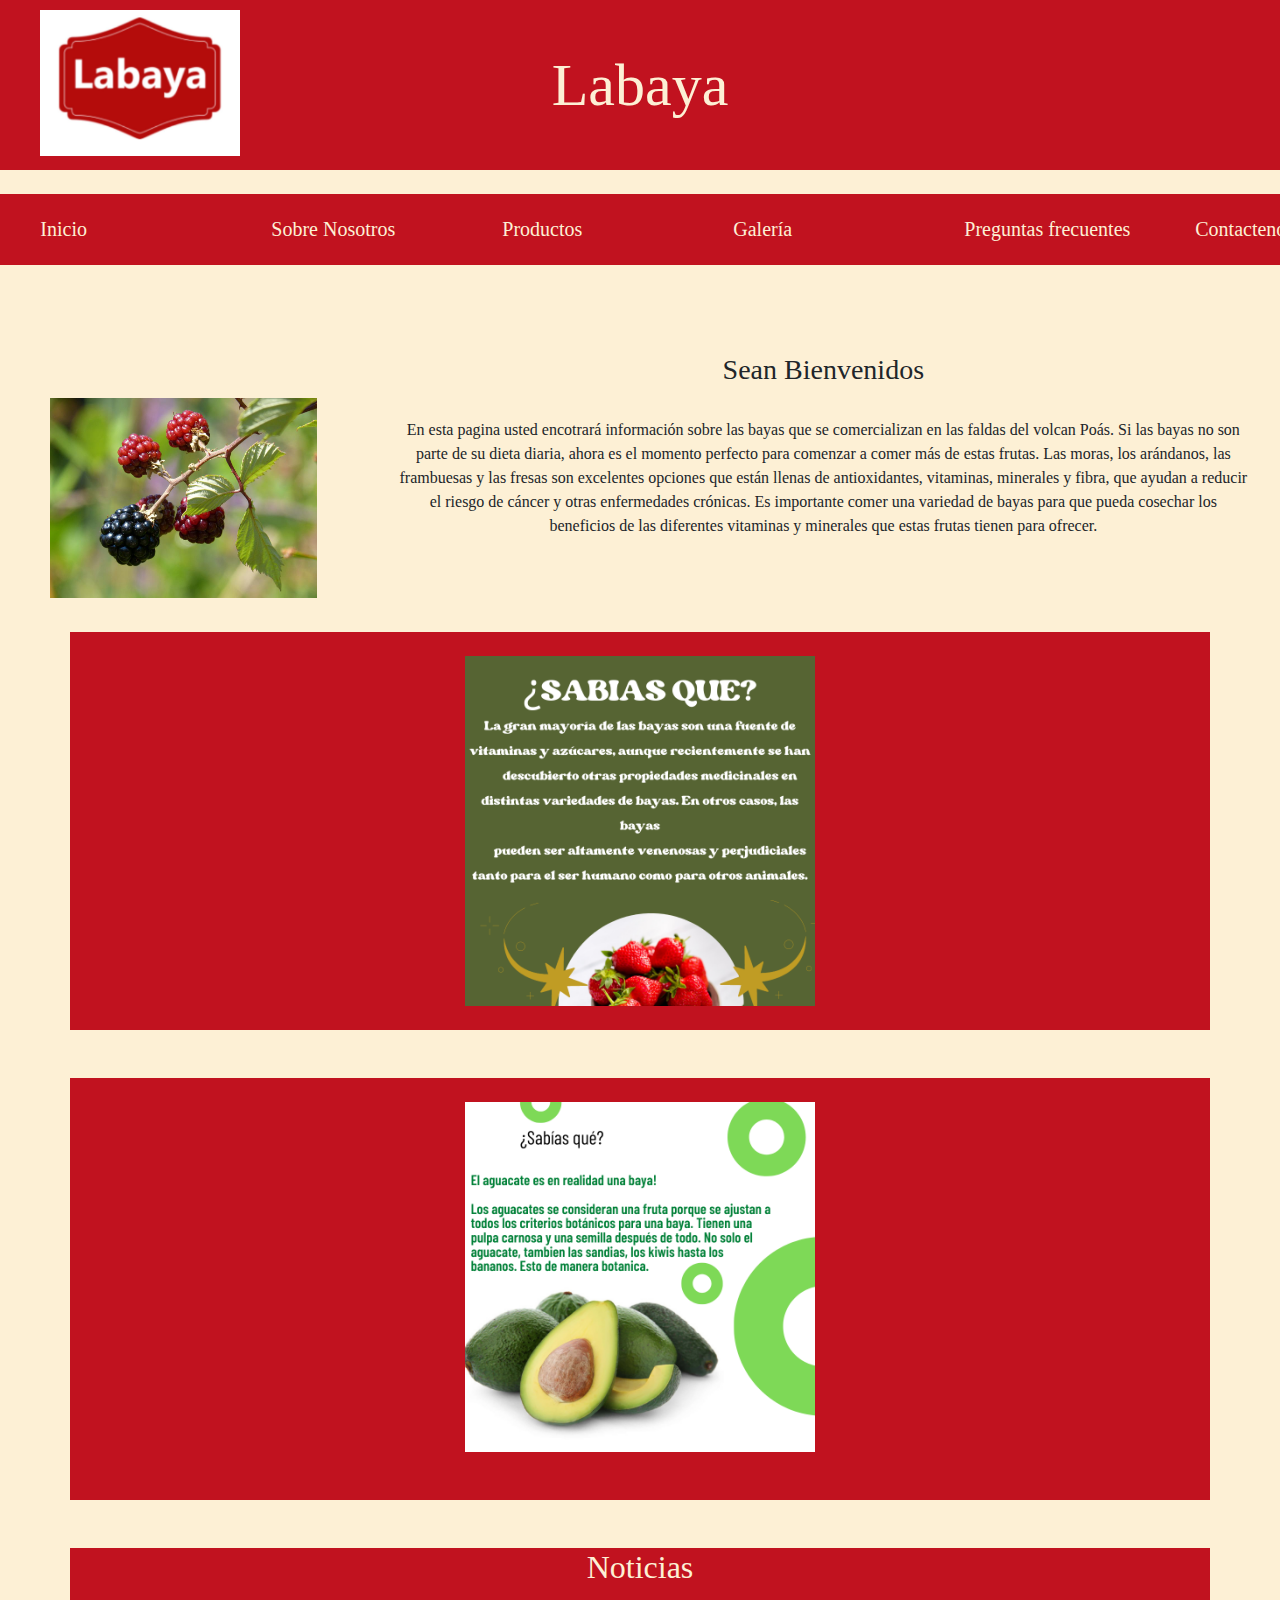
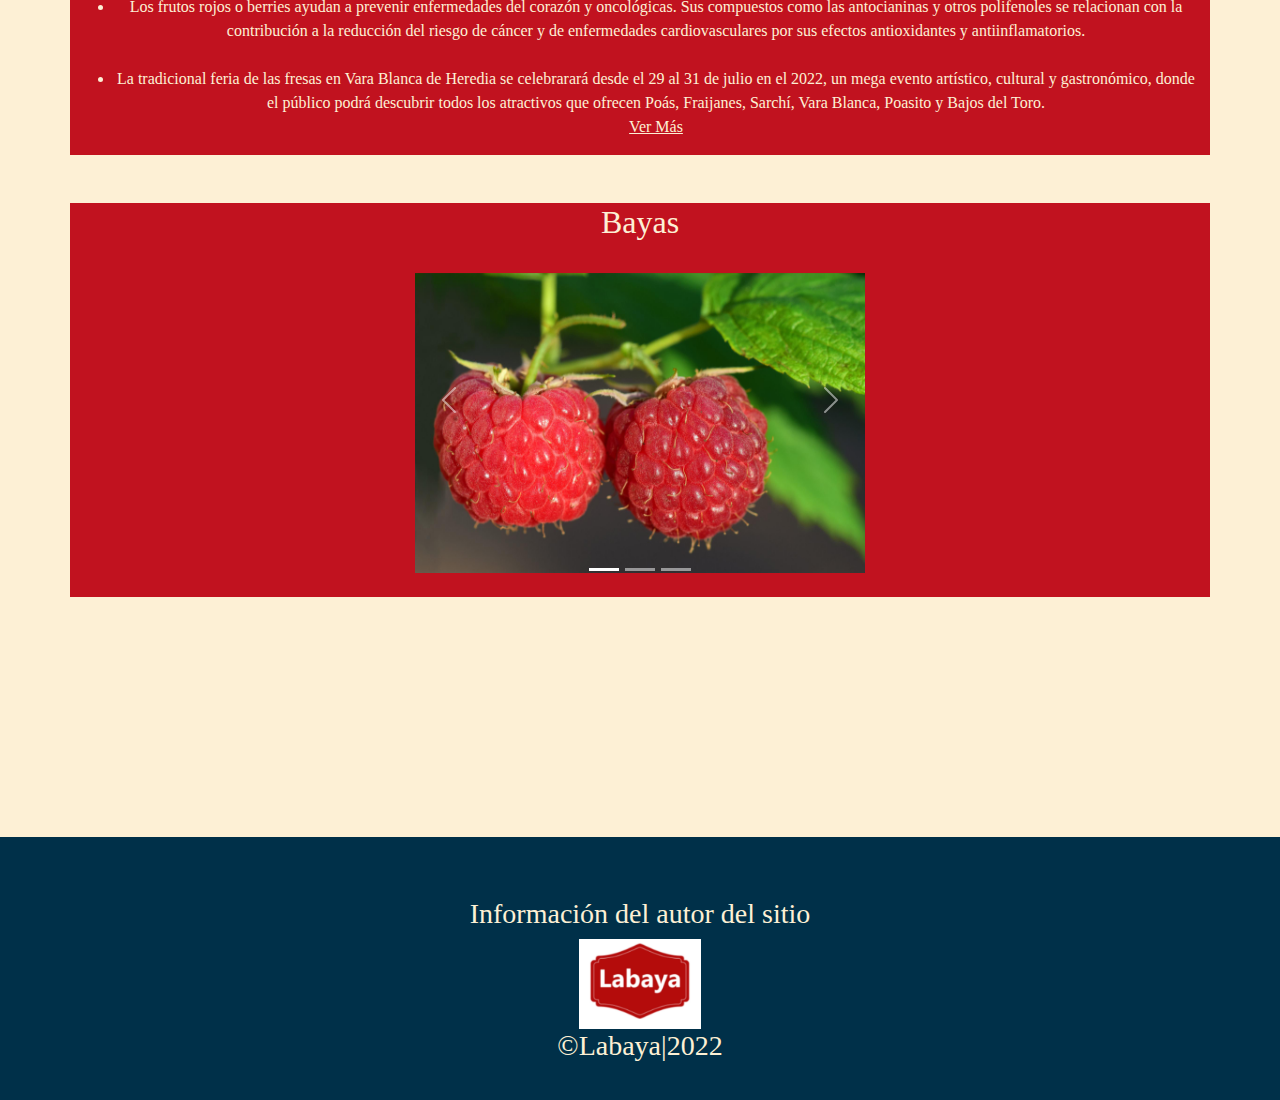
<file: index.html>
<!DOCTYPE html>
<html lang="es">

<head>
  <meta charset="UTF-8">
  <meta http-equiv="X-UA-Compatible" content="IE=edge">
  <meta name="viewport" content="width=device-width, initial-scale=1.0">
  <title>Labaya</title>
  <link rel="shortcut icon" href="img/logo.jpg" type="image/x-icon">
  <link rel="stylesheet" href="css/bootstrap.min.css">
  <link rel="stylesheet" href="css/estilos.css">
  <script src="js\bootstrap.min.js"></script>
  <script src="js\jquery.min.js"></script>
  <script src="js/funcion.js"></script>
  <meta charset="utf-8">
</head>

<body onload="dias()">
  <header>
    <div id="logo"><a href="index.html"><img src="img\logo.jpg" alt="" width="200" height="100"></a></div>

    
    
  <!---->  <h1>Labaya</h1>
    <br>
    <br>
    <br>
  </header>
  <br>
  <nav class="navbar navbar-expand-lg ">

    <div class="container-fluid">
      <a class="navbar-brand" href="#"></a>
      <button class="navbar-toggler" type="button" data-bs-toggle="collapse" data-bs-target="#navbarSupportedContent"
        aria-controls="navbarSupportedContent" aria-expanded="false" aria-label="Toggle navigation">
        <span class="navbar-toggler-icon"></span>
      </button>
      <div class="collapse navbar-collapse" id="navbarSupportedContent">
        <ul class="navbar-nav me-auto mb-2 mb-lg-0">
          <li class="nav-item">
            <a class="nav-link active" aria-current="page" href="index.html">
              <p> Inicio</p>
            </a>
          </li>
          <li class="nav-item">
            <a class="nav-link" href="sobre nosostros.html">
              <p>Sobre Nosotros</p>
            </a>
          </li>
          <li class="nav-item">
            <a class="nav-link" href="productos.html">
              <p>Productos</p>
            </a>
          </li>
          <li class="nav-item">
            <a class="nav-link" href="galeria.html">
              <p>Galería</p>
            </a> </li>
          <li class="nav-item">
            <a class="nav-link" href="preguntas.html">
              <p>Preguntas frecuentes</p>
            </a>
          </li>
         
          <li class="nav-item">
            <a class="nav-link" href="contacto.html">
              <p>Contactenos</p>
            </a>
          </li>
       
         
        </ul>

    
      </div>
    </div>
  </nav>
  <br><br>

      <aside class="bloque-izq">
      <div id="contenedor"></div>

        
        <section>
          <img src="img/mora.jpg" alt="" width="0%" height="0%" />
        </section>
      </aside>

      <main id="index">
        

          <article>
         
            <h3>Sean Bienvenidos</h3>
            <br>
            <p>
              En esta pagina usted encotrará información sobre las bayas que se comercializan en las faldas del volcan Poás.
              Si las bayas no son parte de su dieta diaria, ahora es el momento perfecto para comenzar a comer más de estas frutas. Las moras, los arándanos, las frambuesas y las fresas son excelentes opciones que están llenas de antioxidantes, vitaminas, minerales y fibra, que ayudan a reducir el riesgo de cáncer y otras enfermedades crónicas.

              Es importante comer una variedad de bayas para que pueda cosechar los beneficios de las diferentes vitaminas y minerales que estas frutas tienen para ofrecer.
            </p> </article>
 
         
       
     <br><br>
           
    <div class="container">
      <div class="bloque-1">
       <br>
        <div class="panel panel-default">
          <div class="panel-heading"></div>
          <div class="panel-body">
            <img src="img/dato 1.png" alt="" width="auto" height="350">
            </div>
        </div><br>
      
      </div>
      
    </div>



    <br>
    <br>
    <div class="container">
      <div class="bloque-2">
      <br>
        <div class="panel panel-default">
          <div class="panel-heading"></div>
          <div class="panel-body">
<img src="img/avocado.png" alt="" width="auto" height="350">
          </div>
        </div>
        <br><br>
      </div>
    </div>


    <br><br>
    <div class="container">
      <div class="bloque-3">
        <h2>Noticias</h2>
        <div class="panel panel-default">
          <div class="panel-heading"></div>
          <div class="panel-body">
            <ul>  
              <li id="dia" > </li>
<br>
              <li>La tradicional feria de las fresas en Vara Blanca de Heredia se celebrarará desde el 29 al 31 de julio
                en el 2022, un mega evento artístico, cultural y gastronómico, donde el público podrá descubrir todos
                los atractivos que ofrecen Poás, Fraijanes, Sarchí, Vara Blanca, Poasito y Bajos del Toro. </li> <a href="eventos.html">Ver Más</a>
              
            </ul>
    
          </div>
        </div>
      </div>
    </div>
    
  
      <br><br>
      

<!-- <div class="pic-ctn">

 
  <img src="img/fresa.jpg" width="1920px" height="1280px" class="pic">
  <img src="img/raspberries.jpg"width="1920px" height="1280px"class="pic">
  <img src="img/berries.jpg" width="1920px" height="1280px" class="pic">
  <img src="img/strawberry.jpg" width="1920px" height="1280px" class="pic">
  
</div>-->
<div class="container">

  <div id="myCarousel" class="carousel slide" data-bs-ride="carousel"><div class="texto">
<h2 >Bayas</h2></div>
    <br>
      <!-- Carousel indicators -->
      <ol class="carousel-indicators">
          <li data-bs-target="#myCarousel" data-bs-slide-to="0" class="active"></li>
          <li data-bs-target="#myCarousel" data-bs-slide-to="1"></li>
          <li data-bs-target="#myCarousel" data-bs-slide-to="2"></li>
      </ol>
      
      <!-- Wrapper for carousel items -->
      <div class="carousel-inner"> 
          
          <div class="carousel-item active">
              <img src="img/raspberries.jpg" 
              class="d-block w-100" alt="Slide 1"width= "300px" height="300px">
          </div>
          <div class="carousel-item">
              <img src="img\mora.jpg" class="d-block w-100" alt="Slide 2"width= "300px" height="300px">
          </div>
          <div class="carousel-item">
              <img src="img/fresa.jpg" class="d-block w-100" alt="Slide 3"width= "300px" height="300px">
          </div>
      </div>

      <!-- Carousel controls -->
      <a class="carousel-control-prev" href="#myCarousel" data-bs-slide="prev">
          <span class="carousel-control-prev-icon"></span>
      </a>
      <a class="carousel-control-next" href="#myCarousel" data-bs-slide="next">
          <span class="carousel-control-next-icon"></span>
      </a>
      <br>
  </div>
</div>

<br>
<br>
<br>
<br>


<br><br>
<br>
<br>
<br>


<br>
  </main>


 
  <footer>
    <a class="nav-link" href="autor.html">
      <h3>Información del autor del sitio</h3>
    </a>
    <img src="img/logo.jpg" alt=""> 
 <br><h3 class="titulo-final"> &copy;Labaya|2022</h3>

  </footer>

</body>

</html>
</file>
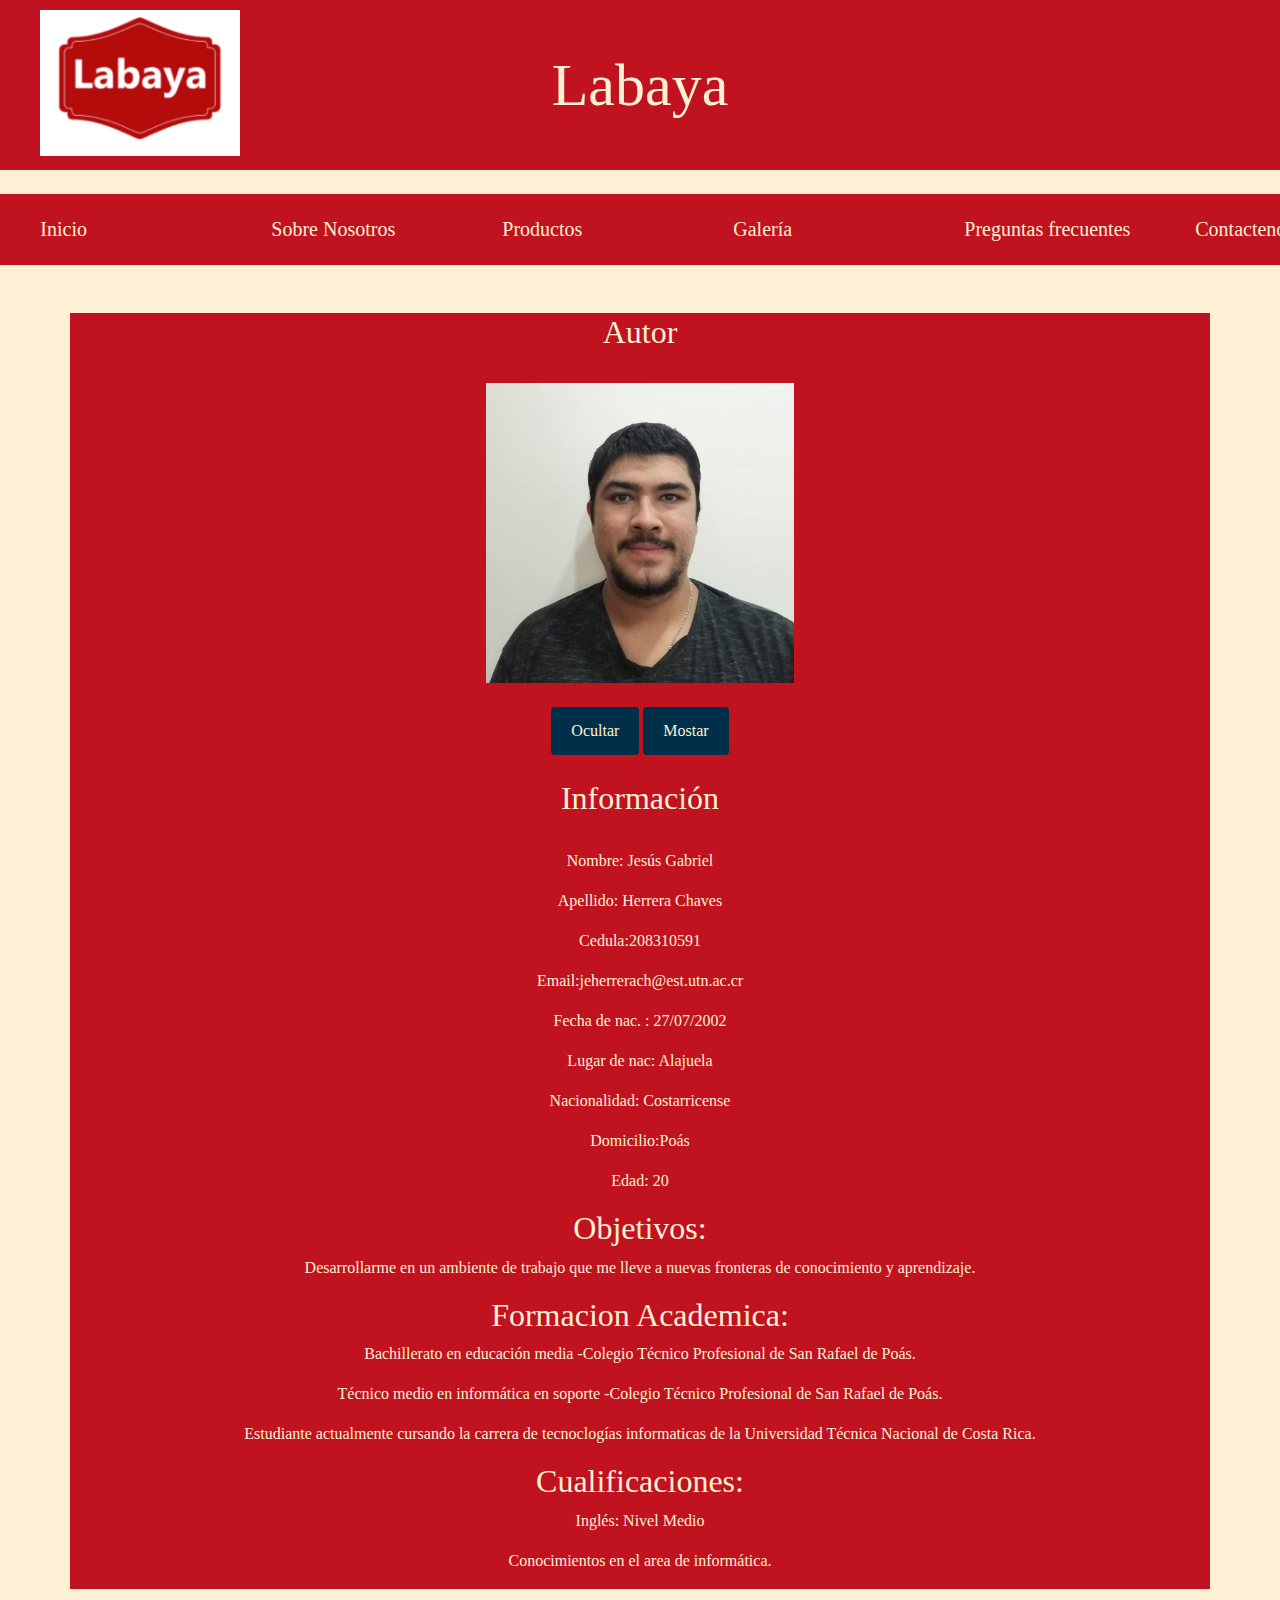
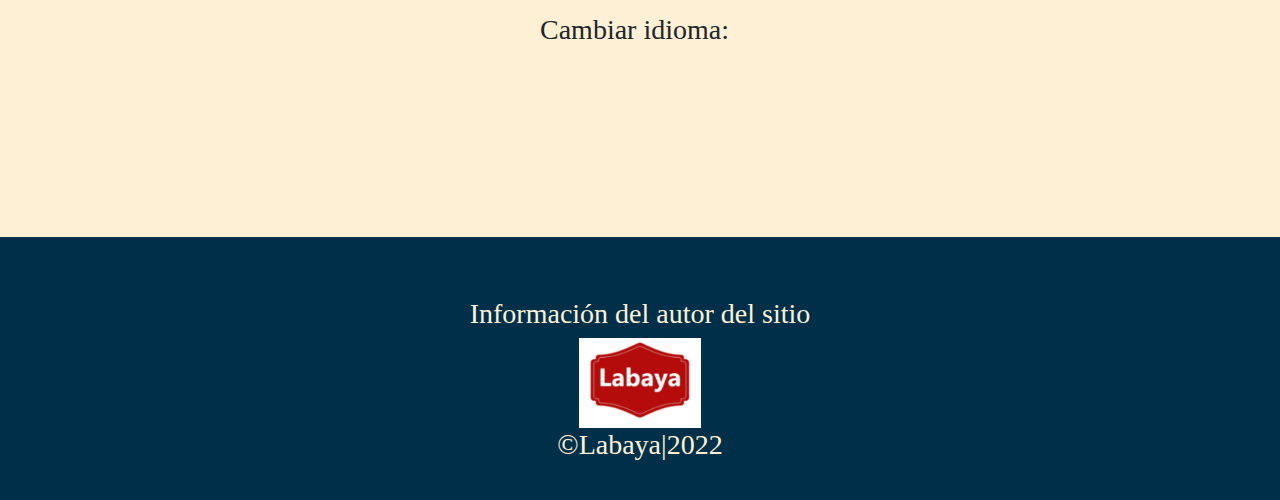
<file: autor.html>
<!DOCTYPE html>
<html lang="es">

<head>
  <meta charset="UTF-8">
  <meta http-equiv="X-UA-Compatible" content="IE=edge">
  <meta name="viewport" content="width=device-width, initial-scale=1.0">
  <title>Autor</title>
  <link rel="shortcut icon" href="img/logo.jpg" type="image/x-icon">
  <link rel="stylesheet" href="css/bootstrap.min.css">
  <link rel="stylesheet" href="css/estilos.css">
  <script src="js\bootstrap.min.js"></script>
  <script src="js\jquery.min.js"></script>
  <script src="js\jquery.js"></script>

  <meta charset="utf-8">
</head>

<body>
  <header>
    <div id="logo">
  <a href="index.html"><img src="img\logo.jpg" alt="" width="200" height="100"></a>
      
    </div>

    
    
 <h1>Labaya</h1>
    <br>
    <br>
    <br>
  </header>
  <br>
  <nav class="navbar navbar-expand-lg ">

    <div class="container-fluid">
      <a class="navbar-brand" href="#"></a>
      <button class="navbar-toggler" type="button" data-bs-toggle="collapse" data-bs-target="#navbarSupportedContent"
        aria-controls="navbarSupportedContent" aria-expanded="false" aria-label="Toggle navigation">
        <span class="navbar-toggler-icon"></span>
      </button>
      <div class="collapse navbar-collapse" id="navbarSupportedContent">
        <ul class="navbar-nav me-auto mb-2 mb-lg-0">
          <li class="nav-item">
            <a class="nav-link active" aria-current="page" href="index.html">
              <p> Inicio</p>
            </a>
          </li>
          <li class="nav-item">
            <a class="nav-link" href="sobre nosostros.html">
              <p>Sobre Nosotros</p>
            </a>
          </li>
          <li class="nav-item">
            <a class="nav-link" href="productos.html">
              <p>Productos</p>
            </a>
          </li>
          <li class="nav-item">
            <a class="nav-link" href="galeria.html">
              <p>Galería</p>
            </a> </li>
          <li class="nav-item">
            <a class="nav-link" href="preguntas.html">
              <p>Preguntas frecuentes</p>
            </a>
          </li>
         
          <li class="nav-item">
            <a class="nav-link" href="contacto.html">
              <p>Contactenos</p>
            </a>
          </li>
       
         
        </ul>
      </div>
    </div>
  </nav>
  <br><br>
  
    
      
      
      <main id="autor">
        
    

    <div id="centrar">


    <div class="container">
        <div class="bloque-1">
        
          
      
            <div class="panel-body">
              <h2>Autor</h2>
     
              <br>
          <img src="img\foto.jpeg" alt="" width="auto"height="300" >
          
          </div>
        </div>
      </div>     
       
    <div class="container">
      
      
      <div class="bloque-2">
        <br>
<div ><button id="ocultar">Ocultar</button> <button id="mostrar">Mostar</button> </div>
<br>
<div id="panel">
        <div class="panel panel-default">
          <div class="panel-heading"></div>
          <div class="panel-body">
            <div class="textos">
              <h2>Información</h2>
   
             <br>
                  <p> Nombre: Jesús Gabriel </p>
                  <p> Apellido: Herrera Chaves </p>
                <p>Cedula:208310591</p>
                <p>Email:jeherrerach@est.utn.ac.cr</p>
                  <p> Fecha de nac. : 27/07/2002</p>
                  <p> Lugar de nac: Alajuela </p>
                  <p> Nacionalidad: Costarricense</p>
                  <p> Domicilio:Poás<p>
                  <p> Edad: 20  </li>
                 
                
             </div>
             <div class="titulos">
                <h2>  Objetivos: </h2>
               </div> 
             
                
                     <p> Desarrollarme en un ambiente de trabajo que me lleve a nuevas fronteras de conocimiento y aprendizaje.
                
               
             
             
                <div class="titulos">
                <h2>  Formacion Academica: </h2>
                </div>
                  
             
                    <p>  Bachillerato en educación media -Colegio Técnico Profesional de San Rafael de Poás.</p> </a> </p>
                    <p>  Técnico medio en informática en soporte -Colegio Técnico Profesional de San Rafael de Poás. </p> </a> </p>
              <p>Estudiante actualmente cursando la carrera de tecnoclogías informaticas de la  Universidad Técnica Nacional de Costa Rica.</p>
          
             
                  <div class="titulos">
                  <h2> Cualificaciones: </h2>
                  </div>
             
                 
                    <p>	Inglés: Nivel Medio  </p>
                    <p> Conocimientos en el area de informática. </p>
                
            
        </div>
        </div>
      </div>
    </div>
 
    </div>
   
  </div>
  <br>
  <div id="google_translate_element"><h3>Cambiar idioma:</h3></div>

<script type="text/javascript">
function googleTranslateElementInit() {
  new google.translate.TranslateElement({pageLanguage: 'en', layout: google.translate.TranslateElement.InlineLayout.VERTICAL}, 'google_translate_element');
}
</script>

<script type="text/javascript" src="//translate.google.com/translate_a/element.js?cb=googleTranslateElementInit"></script>

  </main>

<br>
 
  <footer>
    <a class="nav-link" href="autor.html">
      <h3>Información del autor del sitio</h3>
    </a>
    <img src="img/logo.jpg" alt=""> 
 <br><h3 class="titulo-final"> &copy;Labaya|2022</h3>

  </footer>

</body>

</html>
</file>
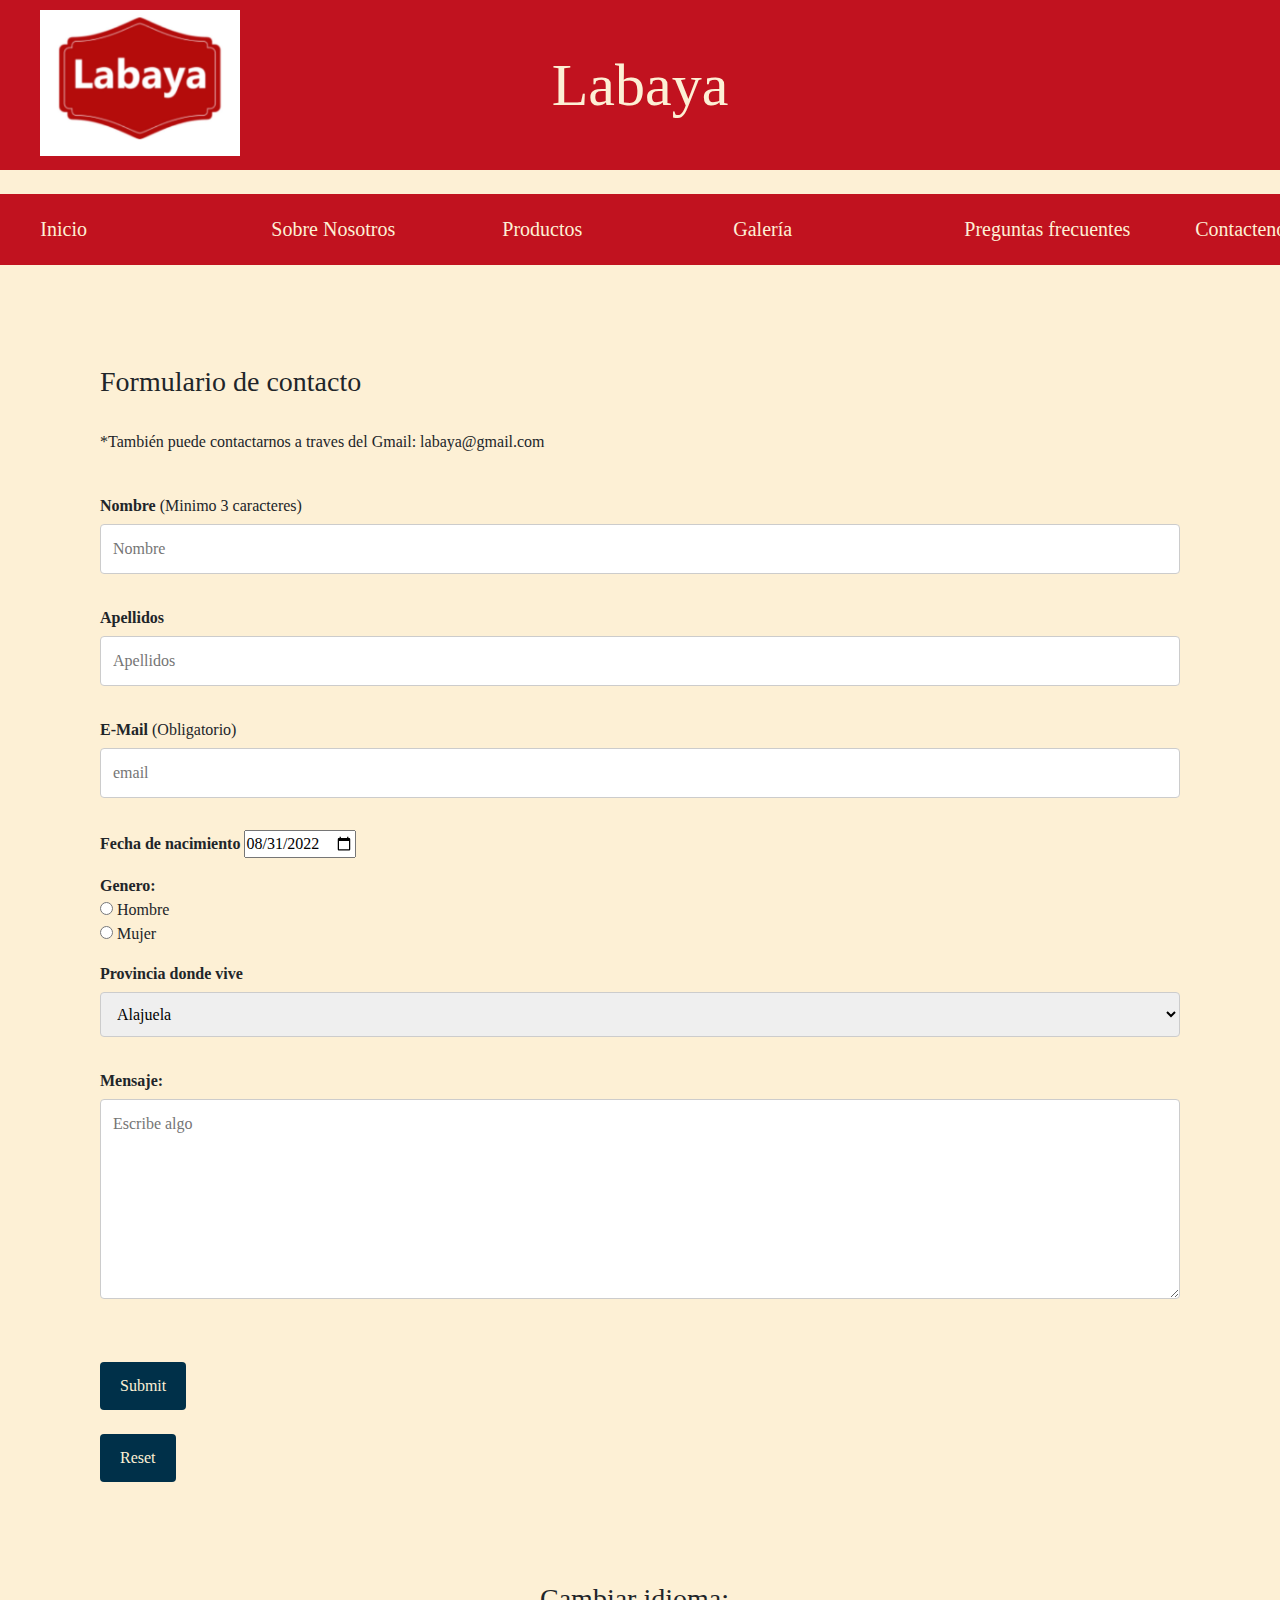
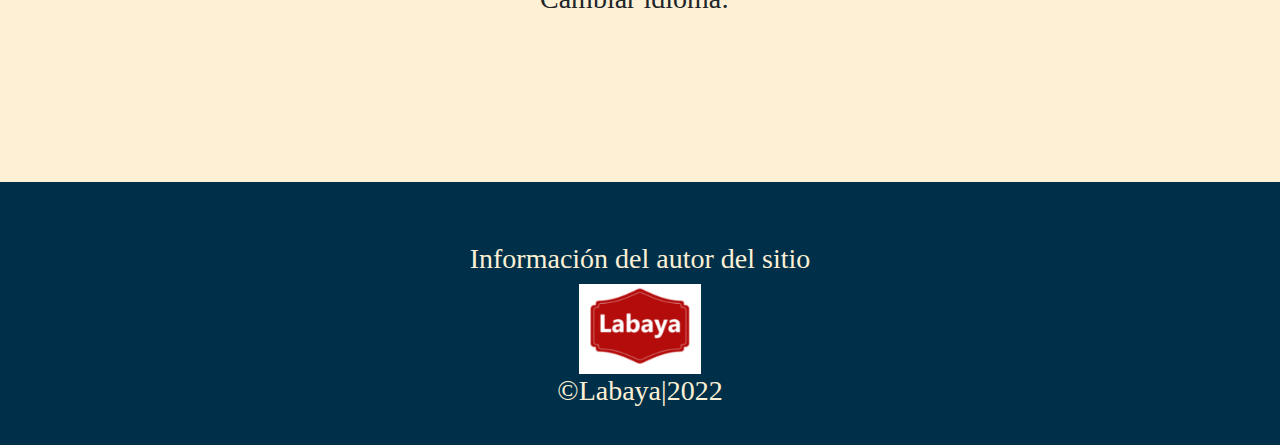
<file: contacto.html>
<!DOCTYPE html>
<html lang="es">

<head>
  <meta charset="UTF-8">
  <meta http-equiv="X-UA-Compatible" content="IE=edge">
  <meta name="viewport" content="width=device-width, initial-scale=1.0">
  <title>Contacto</title>
  <link rel="shortcut icon" href="img/logo.jpg" type="image/x-icon">
 <link rel="stylesheet" href="css/bootstrap.min.css">
  <link rel="stylesheet" href="css/estilos.css">
 <script src="js/funcion.js"></script>
  <script src="js/bootstrap.min.js"></script>
  <script src="js/jquery.min.js"></script>
  <script src="js/jquery.js"></script>
  <meta charset="utf-8">
</head>

<body>
  <header>
    <div id="logo"><a href="index.html"><img src="img\logo.jpg" alt="" width="200" height="100"></a></div>

    
 <h1>Labaya</h1>
    <br>
    <br>
    <br>
  </header>
  <br>
  <nav class="navbar navbar-expand-lg ">

    <div class="container-fluid">
      <a class="navbar-brand" href="#"></a>
      <button class="navbar-toggler" type="button" data-bs-toggle="collapse" data-bs-target="#navbarSupportedContent"
        aria-controls="navbarSupportedContent" aria-expanded="false" aria-label="Toggle navigation">
        <span class="navbar-toggler-icon"></span>
      </button>
      <div class="collapse navbar-collapse" id="navbarSupportedContent">
        <ul class="navbar-nav me-auto mb-2 mb-lg-0">
          <li class="nav-item">
            <a class="nav-link active" aria-current="page" href="index.html">
              <p> Inicio</p>
            </a>
          </li>
          <li class="nav-item">
            <a class="nav-link" href="sobre nosostros.html">
              <p>Sobre Nosotros</p>
            </a>
          </li>
          <li class="nav-item">
            <a class="nav-link" href="productos.html">
              <p>Productos</p>
            </a>
          </li>
          <li class="nav-item">
            <a class="nav-link" href="galeria.html">
              <p>Galería</p>
            </a> </li>
          <li class="nav-item">
            <a class="nav-link" href="preguntas.html">
              <p>Preguntas frecuentes</p>
            </a>
          </li>
         
          <li class="nav-item">
            <a class="nav-link" href="contacto.html">
              <p>Contactenos</p>
            </a>
          </li>
       
         
        </ul>

         
        </div>
      </div>
    </nav>
    <main>
       <section class="contenido-form">
             
       
          
          <div class="containerC">
                 <h3 >Formulario de contacto</h3>
                 <br><p>*También puede contactarnos a traves del Gmail: labaya@gmail.com
</p><br>
        
            <form id="basic-form" action="" method="post"onsubmit="envio()">
              <p>
                <label for="name"><b>Nombre</b>  <span>(Minimo 3 caracteres)</span></label>
                <input id="name" name="name" minlength="3" type="text"placeholder="Nombre"  required>
              </p>
              
              <p>
                  <label for="lname"><b>Apellidos</b> </label>
                  <input type="text" id="lname" name="lastname" placeholder="Apellidos"> 
              </p>
              <p>
                <label for="email"><b>E-Mail</b>  <span>(Obligatorio)</span></label>
                <input id="email" type="email" name="email" placeholder="email"required>
              </p>
              <p>
                <label for="fnac"><b> Fecha de nacimiento</b></label>
                <input type="date" id="fnac" name="trip-nac"
                value="2022-08-31"
                min="1910-01-01" max="2018-12-31" required>
         
              </p>
             
              <p>

                <b>Genero:</b> <br>
            
                <input type="radio" name="genero" value="Hombre"> Hombre<br>
            
                <input type="radio" name="genero" value="Mujer"> Mujer<br>
            
                
            
              </p>
            <p>
              <label for="country"><b>Provincia donde vive</b> </label>
              <select id="country" name="country" >
                <option value="Alajuela">Alajuela</option>
                <option value="San-José">San José</option>
                <option value="Cartago">Cartago</option>
                <option value="Heredia">Heredia</option>
                <option value="Guanacaste">Guanacaste</option>
                <option value="Puntarenas">Puntarenas</option>
                <option value="Limón">Limón</option>
              
                <option value="Foraneo">Vive en el extranjero</option>
               
              </select>
            </p>
                <p>  <label for="message"><b>Mensaje:</b> </label>
                  <textarea id="message"  placeholder="Escribe algo" style="height:200px "oninput ="longitudMsg()" ></textarea></p>
     
                  <br> <input class="submit" type="submit" onclick="ageCalculator()">
                  <br>
                  <br>
                  <input type="reset" >
          </form>
          </div> 
      
             
  
  
      </section>     
      <div id="google_translate_element"><h3>Cambiar idioma:</h3></div>

<script type="text/javascript">
function googleTranslateElementInit() {
  new google.translate.TranslateElement({pageLanguage: 'en', layout: google.translate.TranslateElement.InlineLayout.VERTICAL}, 'google_translate_element');
}
</script>

<script type="text/javascript" src="//translate.google.com/translate_a/element.js?cb=googleTranslateElementInit"></script>


    </main>
    <footer>
 
      
   
      <a class="nav-link" href="autor.html">
        <h3>Información del autor del sitio</h3>
      </a>
      <img src="img/logo.jpg" alt=""> 
   <br><h3 class="titulo-final"> &copy;Labaya|2022</h3>


      
        
      </footer>
    
    </body>
    
    </html>
</file>
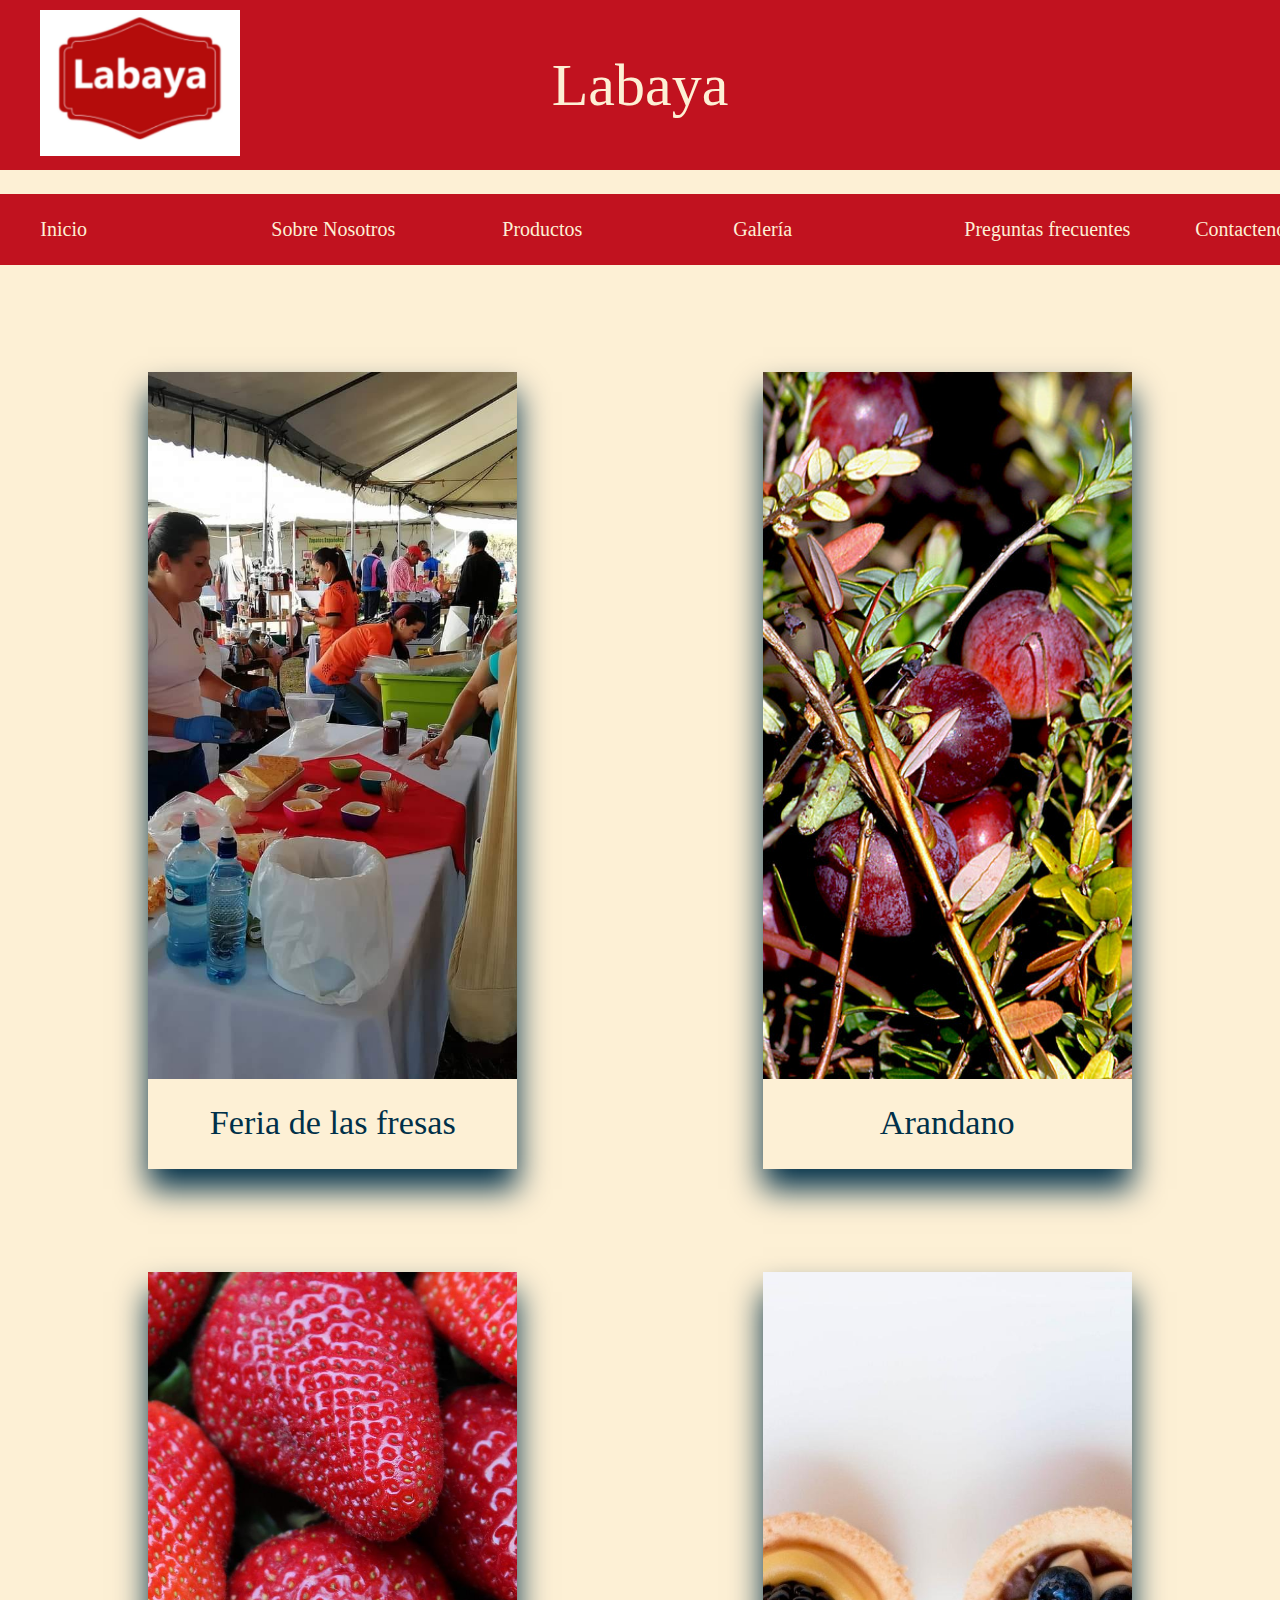
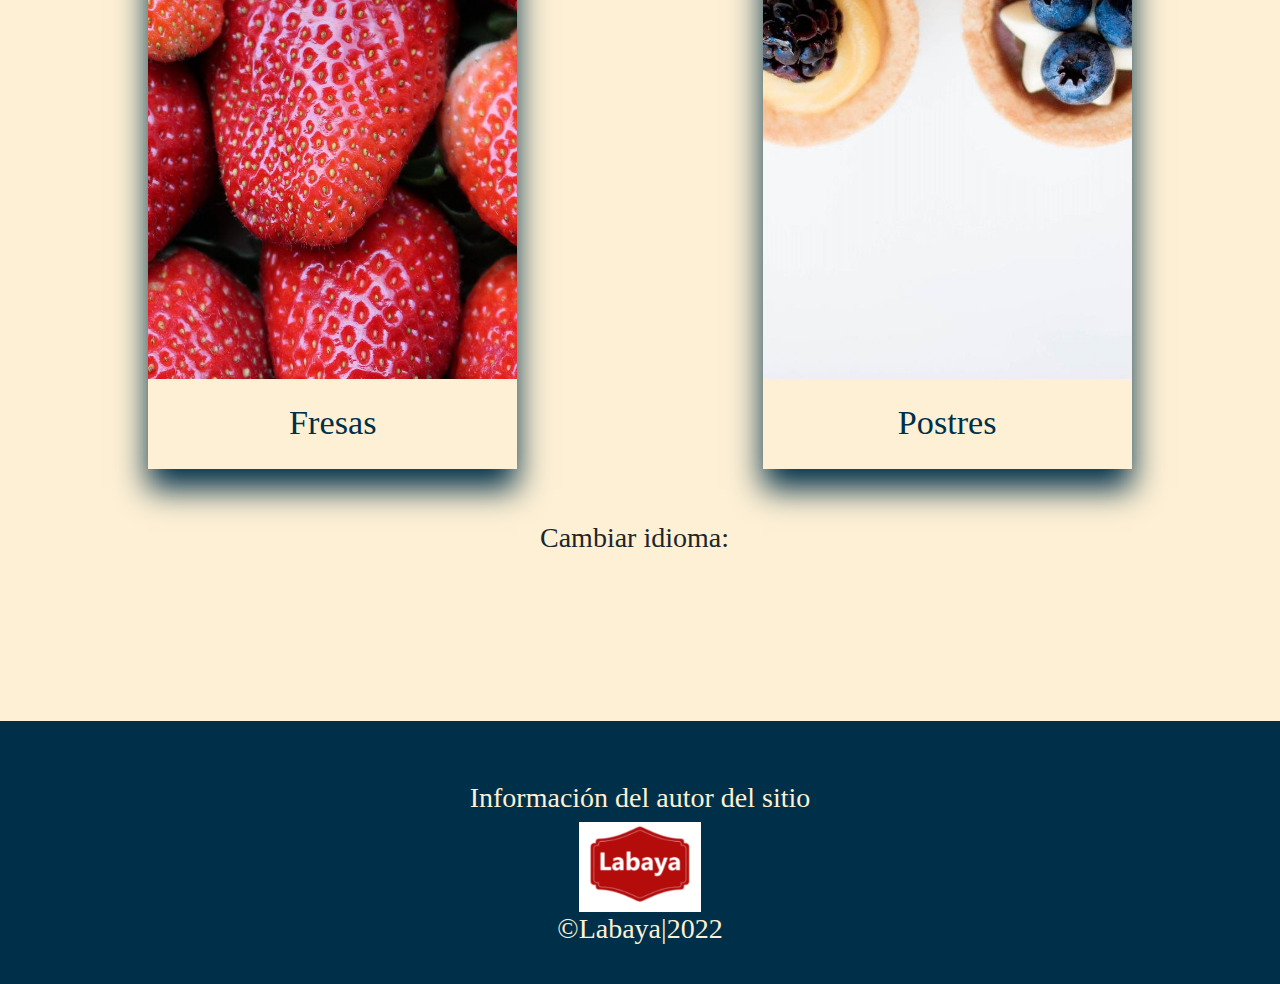
<file: galeria.html>
<!DOCTYPE html>
<html lang="es">

<head>
  <meta charset="UTF-8">
  <meta http-equiv="X-UA-Compatible" content="IE=edge">
  <meta name="viewport" content="width=device-width, initial-scale=1.0">
  <title>Galería</title>
  <link rel="shortcut icon" href="img/logo.jpg" type="image/x-icon">
  <link rel="stylesheet" href="css/bootstrap.min.css">
  <link rel="stylesheet" href="css/estilos.css">
  <script src="js\bootstrap.min.js"></script>
  <script src="js\jquery.min.js"></script>

  <meta charset="utf-8">
</head>
<body>
    <header>
      <div id="logo"><a href="index.html"><img src="img\logo.jpg" alt="" width="200" height="100"></a></div>
  
      
      
    <!---->  <h1>Labaya</h1>
      <br>
      <br>
      <br>
    </header>
    <br>
    <nav class="navbar navbar-expand-lg ">
  
      <div class="container-fluid">
        <a class="navbar-brand" href="#"></a>
        <button class="navbar-toggler" type="button" data-bs-toggle="collapse" data-bs-target="#navbarSupportedContent"
          aria-controls="navbarSupportedContent" aria-expanded="false" aria-label="Toggle navigation">
          <span class="navbar-toggler-icon"></span>
        </button>
        <div class="collapse navbar-collapse" id="navbarSupportedContent">
          <ul class="navbar-nav me-auto mb-2 mb-lg-0">
            <li class="nav-item">
              <a class="nav-link active" aria-current="page" href="index.html">
                <p> Inicio</p>
              </a>
            </li>
            <li class="nav-item">
              <a class="nav-link" href="sobre nosostros.html">
                <p>Sobre Nosotros</p>
              </a>
            </li>
            <li class="nav-item">
              <a class="nav-link" href="productos.html">
                <p>Productos</p>
              </a>
            </li>
            <li class="nav-item">
              <a class="nav-link" href="galeria.html">
                <p>Galería</p>
              </a> </li>
            <li class="nav-item">
              <a class="nav-link" href="preguntas.html">
                <p>Preguntas frecuentes</p>
              </a>
            </li>
           
            <li class="nav-item">
              <a class="nav-link" href="contacto.html">
                <p>Contactenos</p>
              </a>
            </li>
         
           
          </ul>
  
           
          </div>
        </div>
      </nav>
      <main>
   <div id="titulog">   <h1>Galería</h1></div>
      
        <div class="containerg">
           
           
            <div class="box">
              <img src="img\feria1.jpg">
              <span>Feria de las fresas varablanca</span>
            </div>
           
       
            <div class="box">
              <img src="img\arandano1.jpg">
              <span>Arandano</span>
      
          
          
          
          
          </div></div>
          <div class="containerg">
           <div class="box">
              <img src="img\fresa.jpg">
              <span>Fresas</span>
            </div><br>
          <div class="box">
            <img src="img\cupcakes.jpg">
            <span>Postres</span>
        </div></div>
<!--Basado en diseño de: https://www.oloblogger.com/2014/05/menu-galeria-imagenes-acordeon-css.html-->

<div id="google_translate_element"><h3>Cambiar idioma:</h3></div>

<script type="text/javascript">
function googleTranslateElementInit() {
  new google.translate.TranslateElement({pageLanguage: 'en', layout: google.translate.TranslateElement.InlineLayout.VERTICAL}, 'google_translate_element');
}
</script>

<script type="text/javascript" src="//translate.google.com/translate_a/element.js?cb=googleTranslateElementInit"></script>

      </main>

    <footer>
      <a class="nav-link" href="autor.html">
        <h3>Información del autor del sitio</h3>
      </a>
      <img src="img/logo.jpg" alt=""> 
   <br><h3 class="titulo-final"> &copy;Labaya|2022</h3>

      </footer>
    
    </body>
    
    </html>
</file>
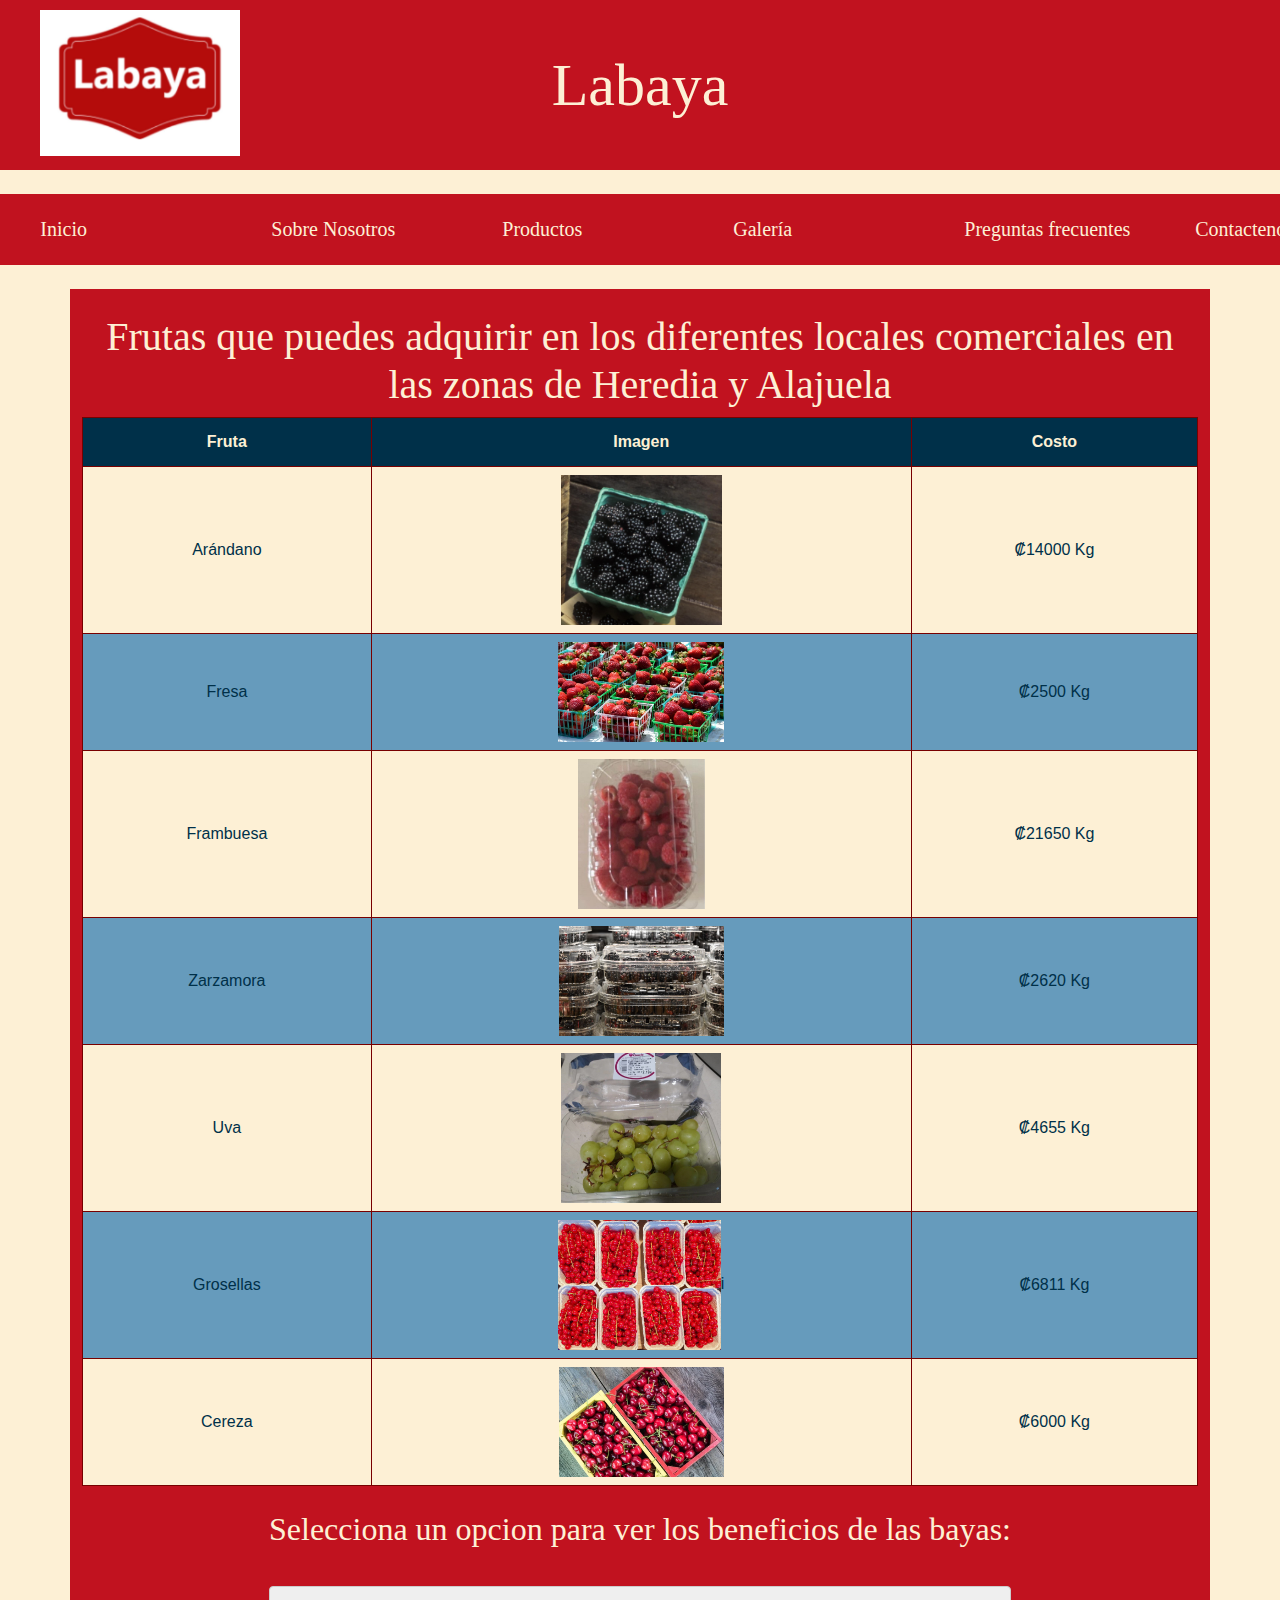
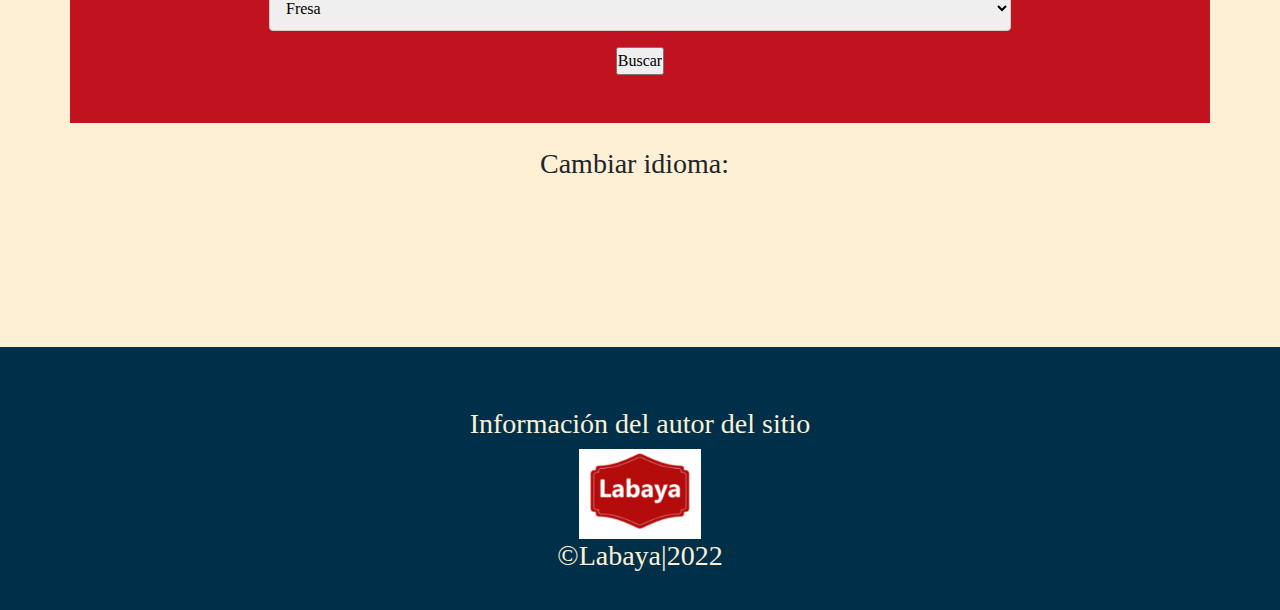
<file: productos.html>
<!DOCTYPE html>
<html lang="es">

<head>
  <meta charset="UTF-8">
  <meta http-equiv="X-UA-Compatible" content="IE=edge">
  <meta name="viewport" content="width=device-width, initial-scale=1.0">
  <title>Productos</title>
  <link rel="shortcut icon" href="img/logo.jpg" type="image/x-icon">
 <link rel="stylesheet" href="css/bootstrap.min.css">
  <link rel="stylesheet" href="css/estilos.css">
 <script src="js/funcion.js"></script>
  <script src="js\bootstrap.min.js"></script>
  <script src="js\jquery.min.js"></script>

  <meta charset="utf-8">
</head>

<body>
  <header>
    <div id="logo"><a href="index.html"><img src="img\logo.jpg" alt="" width="200" height="100"></a></div>

    
 <h1>Labaya</h1>
    <br>
    <br>
    <br>
  </header>
  <br>
  <nav class="navbar navbar-expand-lg ">

    <div class="container-fluid">
      <a class="navbar-brand" href="#"></a>
      <button class="navbar-toggler" type="button" data-bs-toggle="collapse" data-bs-target="#navbarSupportedContent"
        aria-controls="navbarSupportedContent" aria-expanded="false" aria-label="Toggle navigation">
        <span class="navbar-toggler-icon"></span>
      </button>
      <div class="collapse navbar-collapse" id="navbarSupportedContent">
        <ul class="navbar-nav me-auto mb-2 mb-lg-0">
          <li class="nav-item">
            <a class="nav-link active" aria-current="page" href="index.html">
              <p> Inicio</p>
            </a>
          </li>
          <li class="nav-item">
            <a class="nav-link" href="sobre nosostros.html">
              <p>Sobre Nosotros</p>
            </a>
          </li>
          <li class="nav-item">
            <a class="nav-link" href="productos.html">
              <p>Productos</p>
            </a>
          </li>
          <li class="nav-item">
            <a class="nav-link" href="galeria.html">
              <p>Galería</p>
            </a> </li>
          <li class="nav-item">
            <a class="nav-link" href="preguntas.html">
              <p>Preguntas frecuentes</p>
            </a>
          </li>
         
          <li class="nav-item">
            <a class="nav-link" href="contacto.html">
              <p>Contactenos</p>
            </a>
          </li>
       
         
        </ul>
           
         
        </div>
      </div>
    </nav>
    <main>
        <br>
      
        

              <div class="container">
                <div class="bloque-1">
          
                  <div class="panel panel-default">
                    <div class="panel-heading"></div>
                
                    
                    <div class="panel-body">
                        <br>
                        <h1>Frutas que puedes adquirir en los diferentes locales comerciales en las zonas de Heredia y Alajuela</h1>
                        <div class="hscroll">
                        <table id="frutillas">
                          <tr>
                            <th>Fruta</th>
                            <th>Imagen</th>
                            <th>Costo</th>
                          </tr>
                          <tr>
                            <td>Arándano</td>
                            <td><img src="img/tabla arandano.PNG" height="150" width="auto" ></td>
                            <td>₡14000 Kg</td>
                          </tr>
                          <tr>
                            <td>Fresa</td>
                            <td><img src="img/tabla fresa.jpg" height="100" width="auto" ></td>
                            <td>₡2500 Kg</td>
                          </tr>
                          <tr>
                            <td>Frambuesa</td>
                            <td><img src="img/tabla frambuesa.jpg "height="150" width="auto" ></td>
                            <td>₡21650 Kg</td>
                          </tr>
                          <tr>
                            <td>Zarzamora</td>
                            <td><img src="img/tabla zarzamora.jpg" height="110" width="auto" ></td>
                            <td>₡2620 Kg</td>
                          </tr>
                          
                          <tr>
                            <td>Uva</td>
                            <td><img src="img/tabla uva.jpg" height="150" width="auto" ></td>
                            <td>₡4655 Kg</td>
                          </tr>
                          <tr>
                            <td>Grosellas</td>
                            <td><img src="img/caja grosellas.jpg" height="130" width="auto" >i</td>
                            <td>₡6811 Kg</td>
                          </tr>
                          <tr>
                            <td>Cereza</td>
                            <td><img src="img/tabla cereza.jpg" height="110" width="auto" ></td>
                            <td>₡6000 Kg</td>
                          </tr>
                         
                        </table>
                    <br>
                </div>
                    </div></div>
                  </div>
                </div>
          
         <div class="container">
            <div class="bloque-2">
      
              <div class="panel panel-default">
                <div class="panel-heading"></div>
               
                
                <div class="panel-body">
                    <h2>Selecciona un opcion para ver los beneficios de las bayas:</h2>
                    <br>
                    <form id="myForm">
            <select id="selectNow">
               <option>Fresa</option>
               <option>Arándanos</option>
               <option>Frambuesas</option>
               <option>Moras</option>
               <option>Grosellas</option>
               <option>Cereza</option>
               <option>Uva</option>
             </select>
             <input type="button" onclick="fruta()" value="Buscar">
         </form>
                    <h2 id="titulobaya"></h2>
                    <br>
                    <p id="textobaya"></p>
                     </div></div>
              </div>
            </div>
            
              <br>
      <div id="google_translate_element"><h3>Cambiar idioma:</h3></div>

<script type="text/javascript">
function googleTranslateElementInit() {
  new google.translate.TranslateElement({pageLanguage: 'en', layout: google.translate.TranslateElement.InlineLayout.VERTICAL}, 'google_translate_element');
}
</script>

<script type="text/javascript" src="//translate.google.com/translate_a/element.js?cb=googleTranslateElementInit"></script>


    </main>
    <footer>
 
      
      <a class="nav-link" href="autor.html">
        <h3>Información del autor del sitio</h3>
      </a>
      <img src="img/logo.jpg" alt=""> 
   <br><h3 class="titulo-final"> &copy;Labaya|2022</h3>


      
        
      </footer>
    
    </body>
    
    </html>
</file>
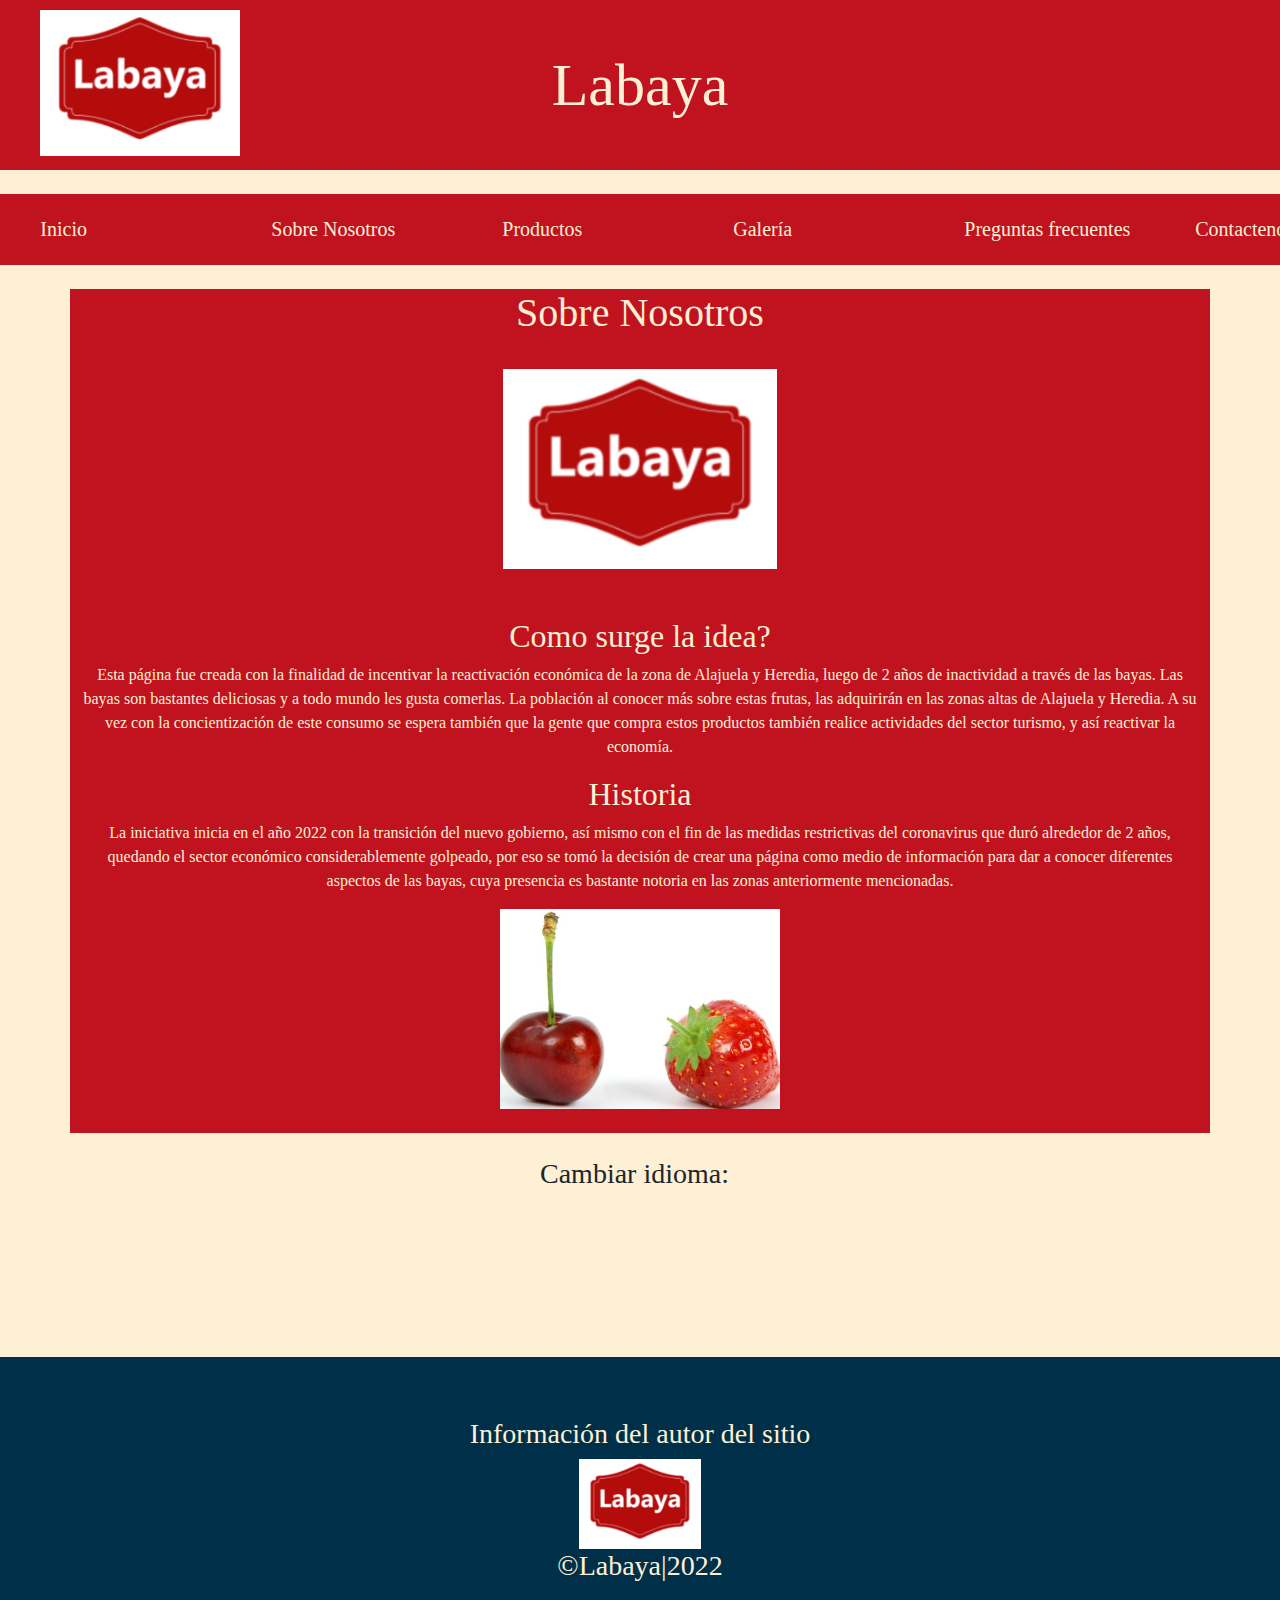
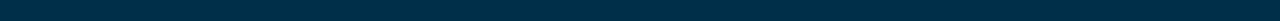
<file: sobre nosostros.html>
<!DOCTYPE html>
<html lang="es">

<head>
  <meta charset="UTF-8">
  <meta http-equiv="X-UA-Compatible" content="IE=edge">
  <meta name="viewport" content="width=device-width, initial-scale=1.0">
  <title>Nosotros</title>
  <link rel="shortcut icon" href="img/logo.jpg" type="image/x-icon">
 <link rel="stylesheet" href="css/bootstrap.min.css">
  <link rel="stylesheet" href="css/estilos.css">
 <script src="js\funcion.js"></script>
  <script src="js\bootstrap.min.js"></script>
  <script src="js\jquery.min.js"></script>

  <meta charset="utf-8">
</head>

<body>
  <header>
    <div id="logo"><a href="index.html"><img src="img\logo.jpg" alt="" width="200" height="100"></a></div>

    
 <h1>Labaya</h1>
    <br>
    <br>
    <br>
  </header>
  <br>
  <nav class="navbar navbar-expand-lg ">

    <div class="container-fluid">
      <a class="navbar-brand" href="#"></a>
      <button class="navbar-toggler" type="button" data-bs-toggle="collapse" data-bs-target="#navbarSupportedContent"
        aria-controls="navbarSupportedContent" aria-expanded="false" aria-label="Toggle navigation">
        <span class="navbar-toggler-icon"></span>
      </button>
      <div class="collapse navbar-collapse" id="navbarSupportedContent">
        <ul class="navbar-nav me-auto mb-2 mb-lg-0">
          <li class="nav-item">
            <a class="nav-link active" aria-current="page" href="index.html">
              <p> Inicio</p>
            </a>
          </li>
          <li class="nav-item">
            <a class="nav-link" href="sobre nosostros.html">
              <p>Sobre Nosotros</p>
            </a>
          </li>
          <li class="nav-item">
            <a class="nav-link" href="productos.html">
              <p>Productos</p>
            </a>
          </li>
          <li class="nav-item">
            <a class="nav-link" href="galeria.html">
              <p>Galería</p>
            </a> </li>
          <li class="nav-item">
            <a class="nav-link" href="preguntas.html">
              <p>Preguntas frecuentes</p>
            </a>
          </li>
         
          <li class="nav-item">
            <a class="nav-link" href="contacto.html">
              <p>Contactenos</p>
            </a>
          </li>
       
         
        </ul>

    
      </div>
    </div>
  </nav>
    <main>
        <br>
      

            

              <div class="container">
                <div class="bloque-1">
          
                  <div class="panel panel-default">
                    <div class="panel-heading"></div>
                    <h1>Sobre Nosotros</h1 >
                      <br>
                      <img src="img/logo.jpg" alt="" width="auto"height="200">
                      <br><br><br>
                    <div class="panel-body">
                        <h2>Como surge la idea?</h2>
                        <p>Esta página fue creada con la finalidad de incentivar la reactivación económica de la zona de Alajuela y Heredia, luego de 2 años de inactividad a través de las bayas. Las bayas son bastantes deliciosas y a todo mundo les gusta comerlas. La población al conocer más sobre estas frutas, las adquirirán en las zonas altas de Alajuela y Heredia. A su vez con la concientización de este consumo se espera también que la gente que compra estos productos también realice actividades del sector turismo, y así reactivar la economía.</p>
                    <h2>Historia</h2>
                        <p>La iniciativa inicia en el año 2022 con la transición del nuevo gobierno, así mismo con el fin de las medidas restrictivas del coronavirus que duró alrededor de 2 años, quedando el sector económico considerablemente golpeado, por eso se tomó la decisión de crear una página como medio de información para dar a conocer diferentes aspectos de las bayas, cuya presencia es bastante notoria en las zonas anteriormente mencionadas.</p>
                         <img src="img/img.jpg" alt="" width="auto"height="200"> <br><br></div></div>
                    
                       
                  </div>
                </div>
          
            
              <br>
      <div id="google_translate_element"><h3>Cambiar idioma:</h3></div>

<script type="text/javascript">
function googleTranslateElementInit() {
  new google.translate.TranslateElement({pageLanguage: 'en', layout: google.translate.TranslateElement.InlineLayout.VERTICAL}, 'google_translate_element');
}
</script>

<script type="text/javascript" src="//translate.google.com/translate_a/element.js?cb=googleTranslateElementInit"></script>


    </main>
    <footer>
 
      
   
      <a class="nav-link" href="autor.html">
        <h3>Información del autor del sitio</h3>
      </a>
      <img src="img/logo.jpg" alt=""> 
   <br><h3 class="titulo-final"> &copy;Labaya|2022</h3>

      
        
      </footer>
    
    </body>
    
    </html>
</file>
<file: css/estilos.css>
*{
    margin:0;
    padding: 0;
    box-sizing: border-box;

}
body{
    font-family: 'Calibri Light';
    background-color:  #FDF0D5; 
}

header{
    background-color: #C1121F;
    height: 170px;
    width: auto;
    text-align: center;
    position: relative;
    
}

header h1 {
  color: #FDF0D5;
  font-size: 60px;
  position: absolute;
  width: 100%;
  top: 50%;
  transform: translateY(-50%); /* Centra verticalmente */
  text-align: center;
  margin: 0;
}

header img{
    float: left;
    left: 40px;

	position: relative;
	max-width: 20%;
    height: auto;
 top: 10px;
   
}
   aside img  {

    width: auto;
    height: 200px; 
  
  margin: 50px;
    

  
    }
 
#nav{
color: white;

}

nav.navbar {
    background-color: #C1121F;
   
    padding-left:0px;
    padding-right:0px;
    
}
nav p{
    color: #FDF0D5;
    font-size: 20px;
  
    width: 215px;
    margin: 1%;
    padding: 1%;
    text-align: rigth;
    
}

footer{
    background: #003049;
    justify-content: center;
    align-items: center;
    padding: 60px 0 30px 0;
    margin: auto;
overflow: hidden;
text-align: center;
}
footer h3{
    color: #FDF0D5;
}
footer img{
  width: auto;
    height: 90px; 
  

}

#google_translate_element{
  margin: 0 auto;
  width:200px;
  height: 200px; 

 
}
   
 
   /*
   -----
   */

   #contenedor{
	/*background: #56fb7f;*/
	margin-top: 20px;
  
	overflow: hidden;
    width:100%;
}
#contenedor2{
	/*background: #5956fb;*/
	margin-top: 20px;
	overflow: hidden;
    justify-content: center;
}


article{

	/*background:      #f3a407;*/
    
    overflow: hidden;
	height: auto;
	padding:30px;
	text-align: center;
	width: auto;
  margin-top: 10px;
   
}


.bloque-izq{
  position: relative;
	/*background: #f70404;*/
	margin-top: 15px;
height: 280px;
	float: left;
  width: auto;
  justify-content: center;
	text-align: center;
    
}

.bloque-izq .titulo{
	background:    #FDF0D5;

	color: FDF0D5;
	height: 50px;
	line-height: 50px;
	text-align: center;
	width: 145%;
}
#centrar{


  justify-content: center;
  align-items: center;
}
.container {

  display: flex;
  justify-content: center;
  align-items: center;

   background-color: #C1121F;

text-align: center;
border: 6px;
  /* display: table;*/

  	width: auto;
   
 
   height:auto;
}

.container p,h2,h1,li,a{
   color:  #FDF0D5; 
}


   /*
   ---
   */ 
    breakpoint  {
        max-width: 100%;
        display: inline-block;
        }
        /* 2 columnas para tablets */
        @media (min-width: 420px) {
        breakpoint  {
        max-width: 48%;
        }
        }
        /* 4 columnas para grandes dispositivos*/
        @media (min-width: 760px) {
        breakpoint  {
        max-width: 24%;
        }
        }


        /***----*/
   
          /*
          .pic-ctn {
            width: 100vw;
            height: 100px;
          }
          
          @keyframes display {
            0% {
              transform: translateX(200px);
              opacity: 0;
            }
            10% {
              transform: translateX(0);
              opacity: 1;
            }
            20% {
              transform: translateX(0);
              opacity: 1;
            }
            30% {
              transform: translateX(-200px);
              opacity: 0;
            }
            100% {
              transform: translateX(-200px);
              opacity: 0;
            }
          }
          
          .pic-ctn {
            position: relative;
            width: 95vw;
            height: 200px;
            margin-top: 5vh;
          }
          
          .pic-ctn > img {
            position: absolute;
            top: 0;
            left: calc(50% - 100px);
            opacity: 0;
            animation: display 10s infinite;
          }
          .pic-ctn img{
justify-content: center;
            width: auto;
            height: 150px; n
       
      
          }*/
          
             .contenedorCa{
                 position: relative;
                 justify-content: center;
                 text-align: center;
                 align-items: center;
                 position: relative;
                 background-color: aqua;
             }
            
             .contendor{
                
                 position: absolute;
           top: 50%;
           left: 20%;
           margin: -25px 0 0 -25px;
         
         
             }.container   .d-block-w-100{
              width: 300px;
              height: 300px;
             } 
          img:nth-child(2) {
            animation-delay: 2s;
          }
          img:nth-child(3) {
            animation-delay: 4s;
          }
          img:nth-child(4) {
            animation-delay: 6s;
          }
          img:nth-child(5) {
            animation-delay: 8s;
          }
          img:nth-child(6) {
            animation-delay: 8s;
          }
          .texto{
            text-align: center;
            color: #003049;
          }
          input[type=text], select, textarea,input[type=email] {
            width: 100%;
            padding: 12px;
            border: 1px solid #ccc;
            border-radius: 4px;
            box-sizing: border-box;
            margin-top: 6px;
            margin-bottom: 16px;
            resize: vertical;
          }
          
          input[type=submit],input[type=reset],button {
            background-color: #003049;
            color: #FDF0D5; 
            padding: 12px 20px;
            border: none;
            border-radius: 4px;
            cursor: pointer;
          }
          
          input[type=submit]:hover ,input[type=reset]:hover {
            background-color: #003049;
          }
          
          .containerC {
            border-radius: 5px;
            background-color: #FDF0D5; 
            padding: 100px;
          }
          #longitud{
            
            color: #C1121F;
          }
          /*---*/
         
          .containerg {
            display: flex;
            width: 100%;
            padding: 4% 2%;
            box-sizing: border-box;
            height: 100vh;
          }
          
          .box {
            flex: 1;
            overflow: hidden;
            transition: .5s;
            margin: 0 10%;
            box-shadow: 0 20px 30px  #003049;;
            line-height: 0;
          }
          
          .box > img {
            width: 100%;
            height: calc(100% - 10vh);
            object-fit: cover; 
            transition: .5s;
          }
          .box img{
            width:1000; 
            height:800;
          }

          .box > span {
            font-size: 3.8vh;
            display: block;
            text-align: center;
            height: 10vh;
            color:  #003049;
            line-height: 2.6;
          }
          
          .box:hover { flex: 1 1 50%; }
          .box:hover > img {
            width: 100%;
            height: 100%;
          }
          #titulog{
            text-align: center;
           
            color:  #003049;
          }
/*#autor{

    display: flex;
  justify-content: center;
  align-items: center;
  
}*/
#frutillas {
  
  font-family: Arial, Helvetica, sans-serif;
  border-collapse: collapse;
  width: 100%;
}

#frutillas td, #frutillas th {
  border: 1px solid  #780000;
  padding: 8px;
}

#frutillas tr:nth-child(even){background-color:  #FDF0D5;
  color:  #003049;}

#frutillas tr{background-color:  #669BBC;
  color:  #003049;}

#frutillas th {
  padding-top: 12px;
  padding-bottom: 12px;
  text-align: center;
  background-color:  #003049;
  color: #FDF0D5;
}
         
.hscroll {
  overflow-x: auto; /* Horizontal */
}
#map {
	height: 500px;
	width: 100%;
}
.contenedorV {
  position: relative;
justify-content: center;
background-color: #669BBC;
  height: 0px;
  width: 100%;   
  padding-bottom: 56.25%;
}

.video {
  position: absolute;
  top: 0px;
  left: 0px;
  width: 100%;
  height: 100%;
}
</file>
